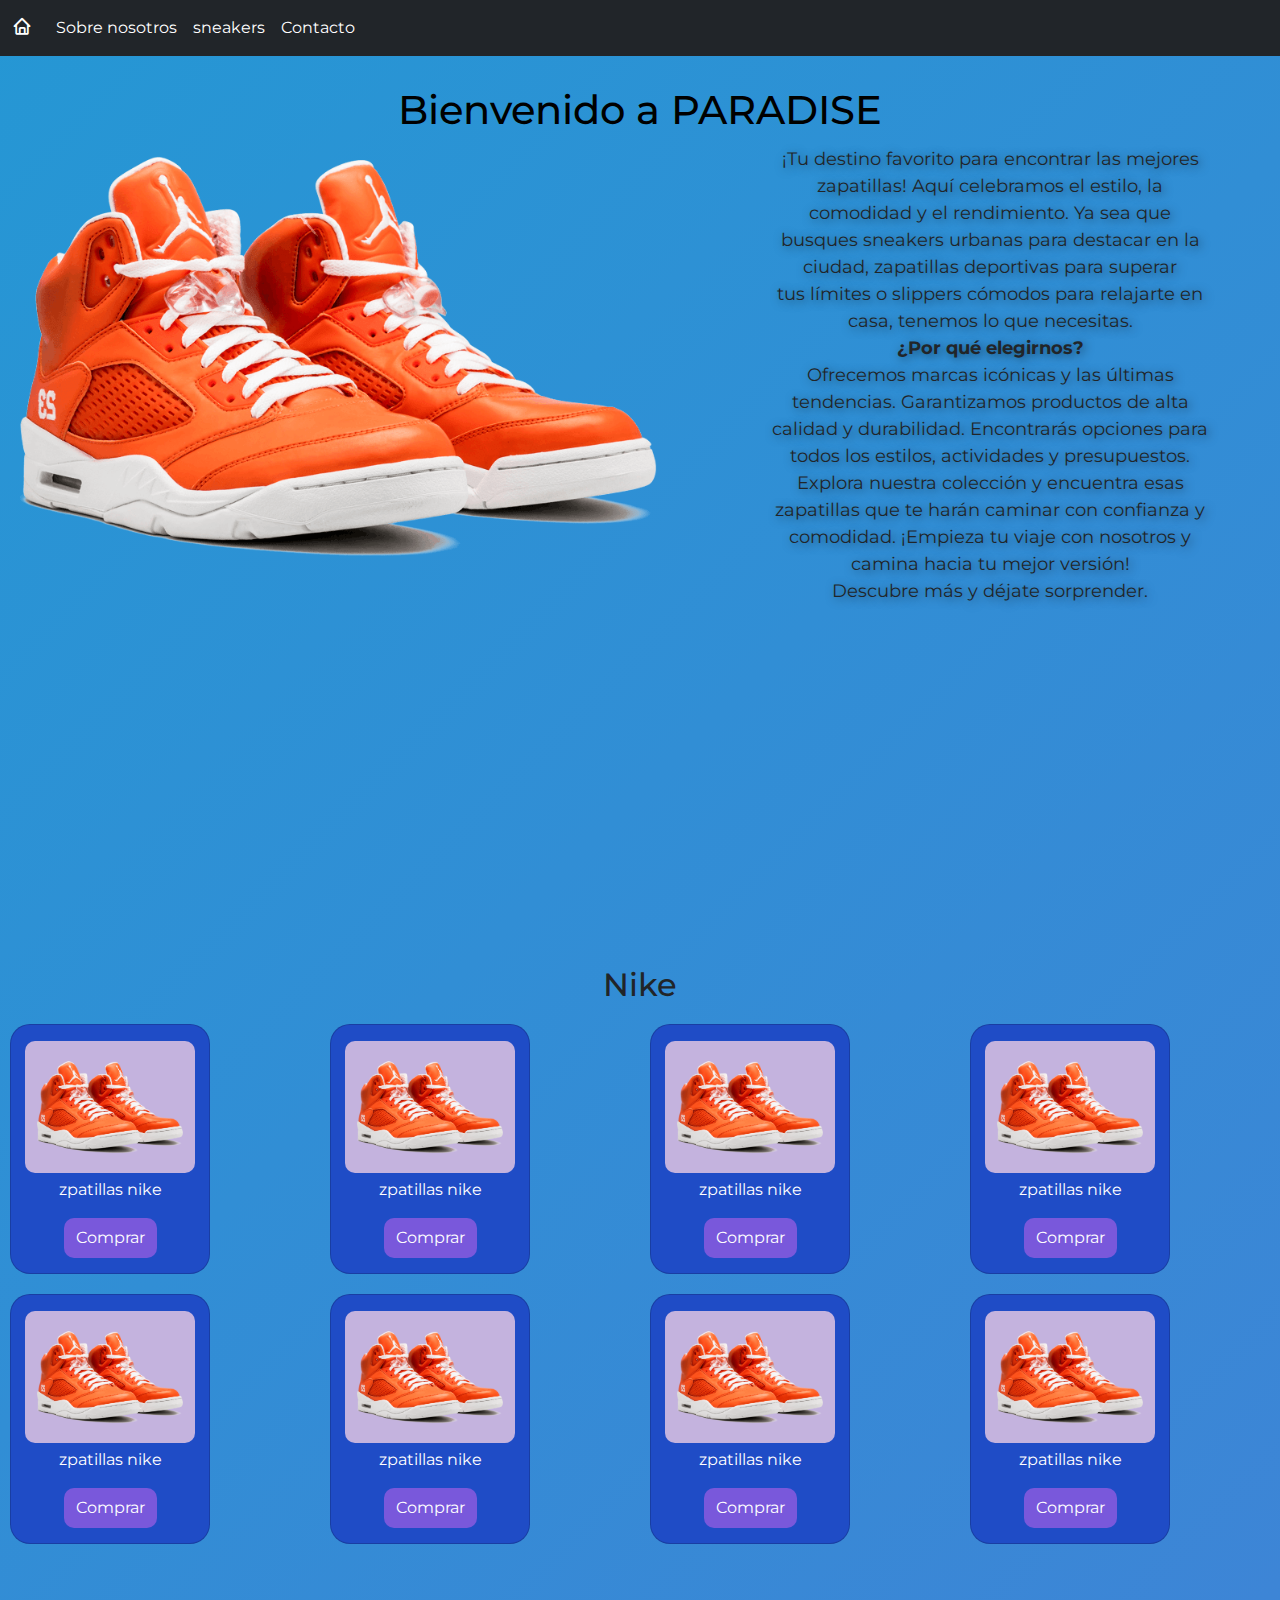
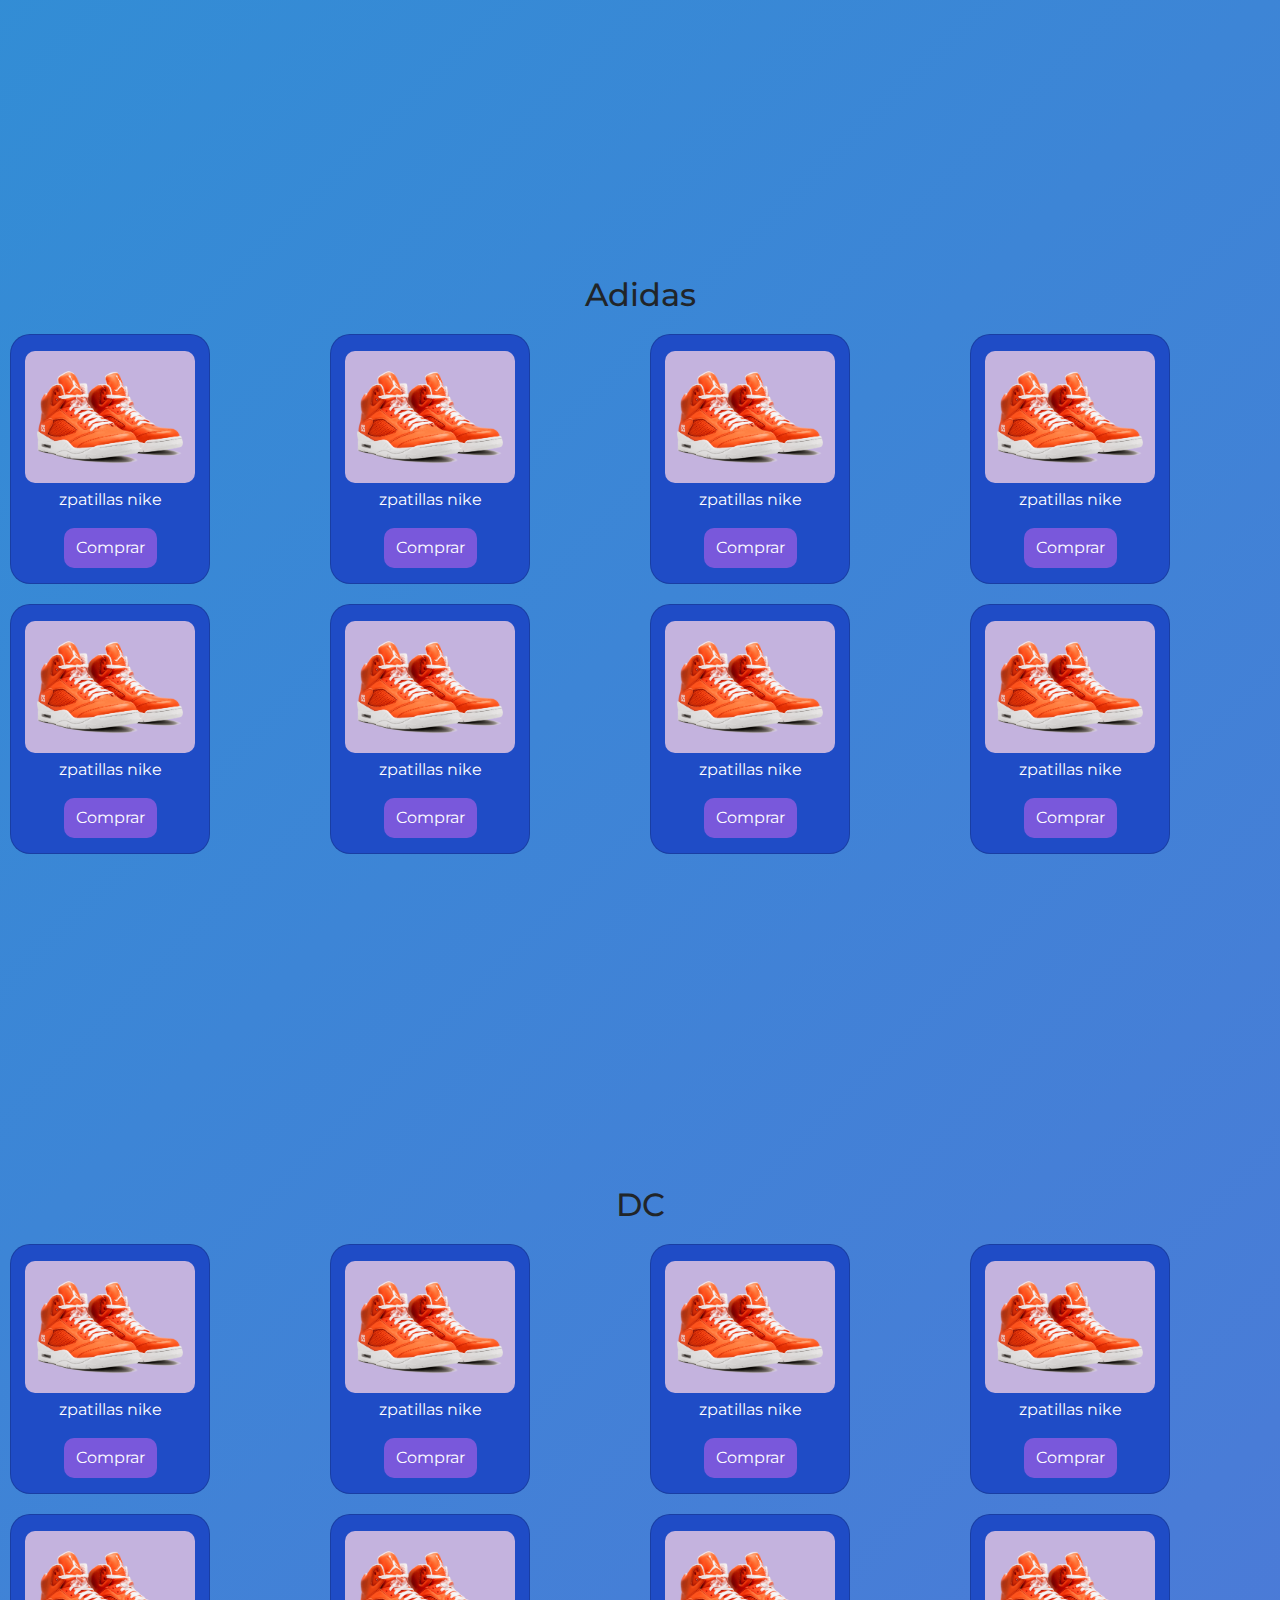
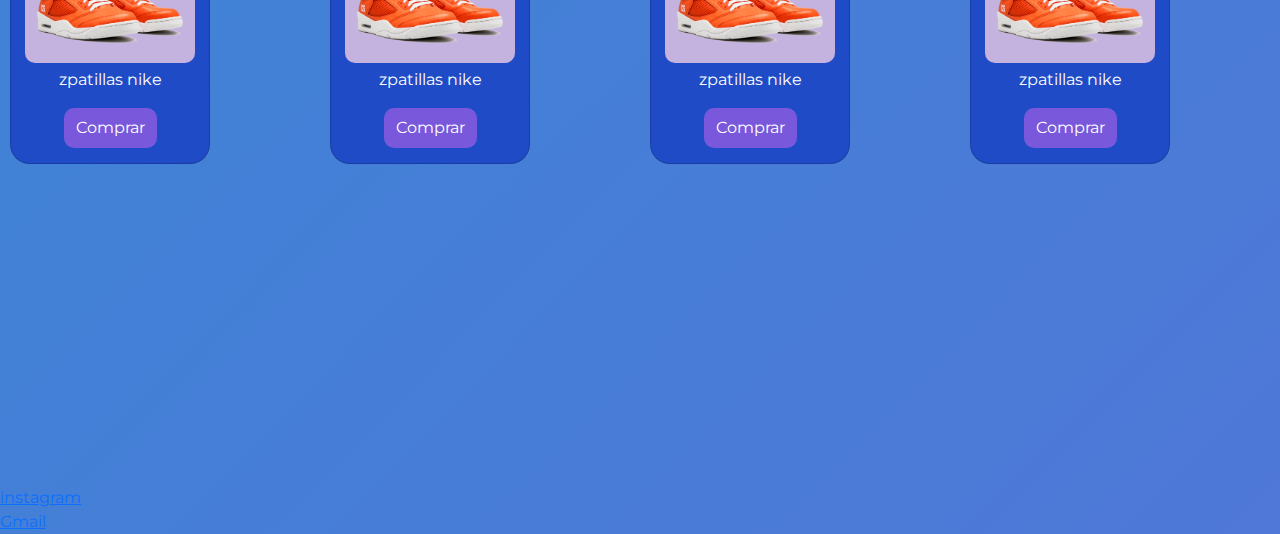
<file: index.html>
<!DOCTYPE html>
<html lang="en">

<head>
  <meta charset="UTF-8">
  <meta name="viewport" content="width=device-width, initial-scale=1.0">
  <!-- boxicons-->
  <link href='https://unpkg.com/boxicons@2.1.4/css/boxicons.min.css' rel='stylesheet'>

  <!--boostrap-->
  <link href="https://cdn.jsdelivr.net/npm/bootstrap@5.3.3/dist/css/bootstrap.min.css" rel="stylesheet"
    integrity="sha384-QWTKZyjpPEjISv5WaRU9OFeRpok6YctnYmDr5pNlyT2bRjXh0JMhjY6hW+ALEwIH" crossorigin="anonymous">
  <!--favicon-->
  <link rel="icon" href="assets/icons/favicon.ico" type="image/x-icon">

  <!--google fonts-->
  <link rel="preconnect" href="https://fonts.googleapis.com">
  <link rel="preconnect" href="https://fonts.gstatic.com" crossorigin>
  <link href="https://fonts.googleapis.com/css2?family=Montserrat:ital,wght@0,100..900;1,100..900&display=swap"
    rel="stylesheet">
  <!--css-->
  <link rel="stylesheet" href="css/style.css">
  <title>Paradise</title>
</head>

<body>
  <header>
    <nav class="navbar navbar-expand-lg bg-dark">
      <div class="container-fluid">
        <a class="navbar-brand text-white" href="#">
          <i class='bx bx-home' style='color:#ffffff'></i>
        </a>
        <button class="navbar-toggler bg-white " type="button" data-bs-toggle="collapse" data-bs-target="#navbarNav"
          aria-controls="navbarNav" aria-expanded="false" aria-label="Toggle navigation">
          <span class="navbar-toggler-icon "></span>
        </button>
        <div class="collapse navbar-collapse " id="navbarNav">
          <ul class="navbar-nav ">
            <li class="nav-item ">
              <a class="nav-link active text-white" aria-current="page" href="#">Sobre nosotros</a>
            </li>
            <li class="nav-item">
              <a class="nav-link text-white" href="#Proyectos">sneakers</a>
            </li>

            <li class="nav-item ">
              <a class="nav-link text-white " href="#contacto">Contacto</a>
            </li>

          </ul>
        </div>
      </div>
    </nav>
  </header>
  <main>

    <section class=" container">
      <h1>Bienvenido a PARADISE</h1>
      <div class="img">
        <img src="assets/img/sneakers.png" alt="sneakers" width="auto" height="400px">
      </div>
      <div class="p">


        <p>
          ¡Tu destino favorito para encontrar las mejores zapatillas! Aquí celebramos el estilo, la comodidad y el
          rendimiento. Ya sea que busques sneakers urbanas para destacar en la ciudad, zapatillas deportivas para
          superar
          <br>
          tus límites o slippers cómodos para relajarte en casa, tenemos lo que necesitas.
          <br>
          <strong> ¿Por qué elegirnos?</strong>
          <br>
          Ofrecemos marcas icónicas y las últimas tendencias.
          Garantizamos productos de alta calidad y durabilidad.
          Encontrarás opciones para todos los estilos, actividades y presupuestos. <br>
          Explora nuestra colección y encuentra esas zapatillas que te harán caminar con confianza y comodidad. ¡Empieza
          tu viaje con nosotros y camina hacia tu mejor versión!
          <br>
          Descubre más y déjate sorprender.
        </p>

      </div>
    </section>

    <section class="cont">
      <h2>Nike</h2>
      <div class="cont-grid">
        <div class="card"><img src="assets/img/sneakers.png" alt="">
          <p>zpatillas nike</p>
          <button>Comprar</button>
        </div>
        <div class="card"><img src="assets/img/sneakers.png" alt="">
          <p>zpatillas nike</p>
          <button>Comprar</button>
        </div>
        <div class="card"><img src="assets/img/sneakers.png" alt="">
          <p>zpatillas nike</p>
          <button>Comprar</button>
        </div>
        <div class="card"><img src="assets/img/sneakers.png" alt="">
          <p>zpatillas nike</p>
          <button>Comprar</button>
        </div>
        <div class="card"><img src="assets/img/sneakers.png" alt="">
          <p>zpatillas nike</p>
          <button>Comprar</button>
        </div>
        <div class="card"><img src="assets/img/sneakers.png" alt="">
          <p>zpatillas nike</p>
          <button>Comprar</button>
        </div>
        <div class="card"><img src="assets/img/sneakers.png" alt="">
          <p>zpatillas nike</p>
          <button>Comprar</button>
        </div>
        <div class="card"><img src="assets/img/sneakers.png" alt="">
          <p>zpatillas nike</p>
          <button>Comprar</button>
        </div>
      </div>
    </section>
    <section class="cont">
      <h2>Adidas</h2>
      <div class="cont-grid">
        <div class="card"><img src="assets/img/sneakers.png" alt="">
          <p>zpatillas nike</p>
          <button>Comprar</button>
        </div>
        <div class="card"><img src="assets/img/sneakers.png" alt="">
          <p>zpatillas nike</p>
          <button>Comprar</button>
        </div>
        <div class="card"><img src="assets/img/sneakers.png" alt="">
          <p>zpatillas nike</p>
          <button>Comprar</button>
        </div>
        <div class="card"><img src="assets/img/sneakers.png" alt="">
          <p>zpatillas nike</p>
          <button>Comprar</button>
        </div>
        <div class="card"><img src="assets/img/sneakers.png" alt="">
          <p>zpatillas nike</p>
          <button>Comprar</button>
        </div>
        <div class="card"><img src="assets/img/sneakers.png" alt="">
          <p>zpatillas nike</p>
          <button>Comprar</button>
        </div>
        <div class="card"><img src="assets/img/sneakers.png" alt="">
          <p>zpatillas nike</p>
          <button>Comprar</button>
        </div>
        <div class="card"><img src="assets/img/sneakers.png" alt="">
          <p>zpatillas nike</p>
          <button>Comprar</button>
        </div>
      </div>
    </section>
    <section class="cont">
      <h2>DC</h2>
      <div class="cont-grid">
        <div class="card"><img src="assets/img/sneakers.png" alt="">
          <p>zpatillas nike</p>
          <button>Comprar</button>
        </div>
        <div class="card"><img src="assets/img/sneakers.png" alt="">
          <p>zpatillas nike</p>
          <button>Comprar</button>
        </div>
        <div class="card"><img src="assets/img/sneakers.png" alt="">
          <p>zpatillas nike</p>
          <button>Comprar</button>
        </div>
        <div class="card"><img src="assets/img/sneakers.png" alt="">
          <p>zpatillas nike</p>
          <button>Comprar</button>
        </div>
        <div class="card"><img src="assets/img/sneakers.png" alt="">
          <p>zpatillas nike</p>
          <button>Comprar</button>
        </div>
        <div class="card"><img src="assets/img/sneakers.png" alt="">
          <p>zpatillas nike</p>
          <button>Comprar</button>
        </div>
        <div class="card"><img src="assets/img/sneakers.png" alt="">
          <p>zpatillas nike</p>
          <button>Comprar</button>
        </div>
        <div class="card"><img src="assets/img/sneakers.png" alt="">
          <p>zpatillas nike</p>
          <button>Comprar</button>
        </div>
      </div>
    </section>
  </main>
  <footer>
    <div><a href="">instagram</a></div>
    <div><a href="">Gmail</a></div>

  </footer>
  <!--js de boostrap-->
  <script src="https://cdn.jsdelivr.net/npm/bootstrap@5.3.3/dist/js/bootstrap.bundle.min.js"
    integrity="sha384-YvpcrYf0tY3lHB60NNkmXc5s9fDVZLESaAA55NDzOxhy9GkcIdslK1eN7N6jIeHz"
    crossorigin="anonymous"></script>
</body>

</html>
</file>
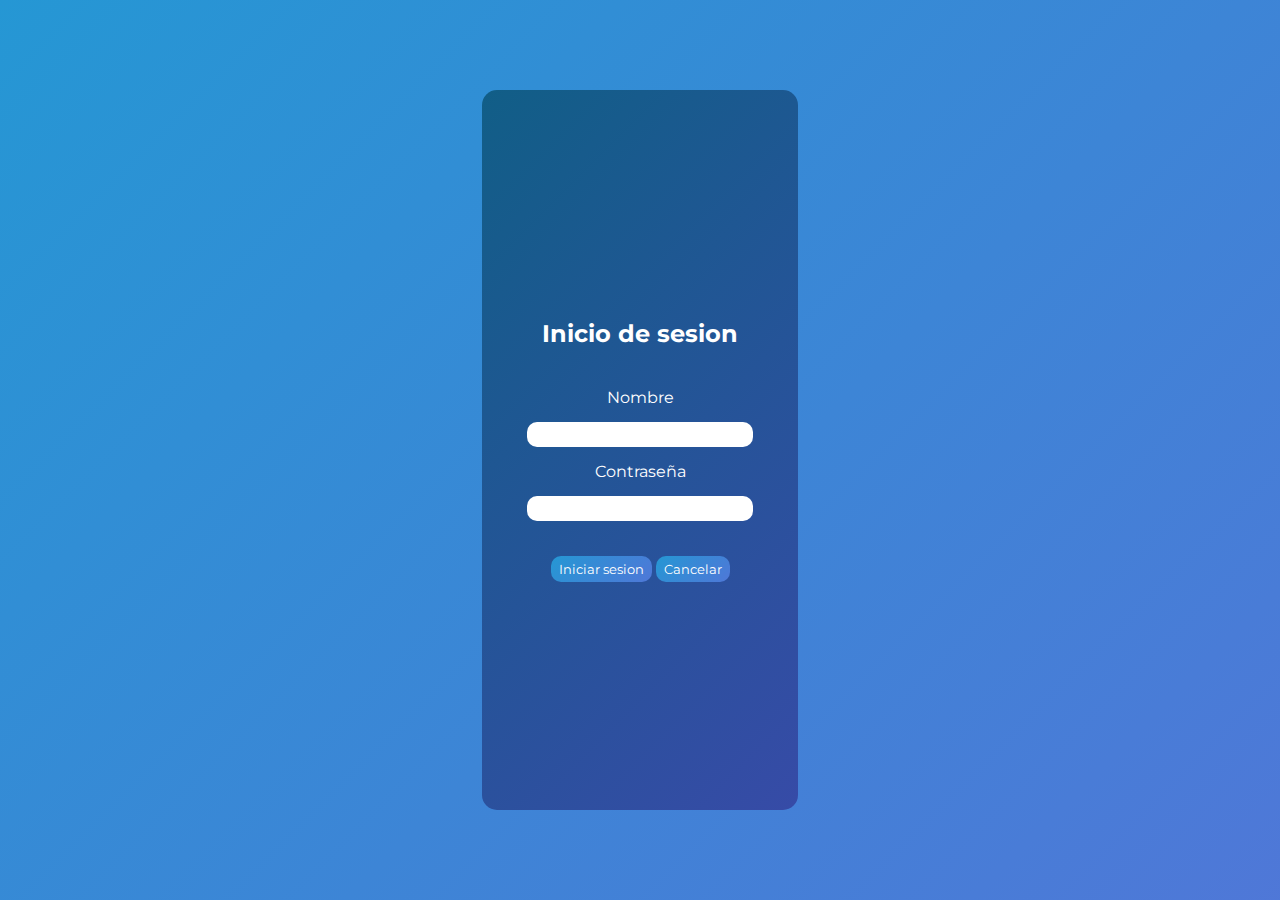
<file: contacto.html>
<!DOCTYPE html>
<html lang="en">

<head>
  <meta charset="UTF-8">
  <meta name="viewport" content="width=device-width, initial-scale=1.0">
  <link rel="stylesheet" href="css/validacion.css">
  <link rel="preconnect" href="https://fonts.googleapis.com">
  <link rel="preconnect" href="https://fonts.gstatic.com" crossorigin>
  <link href="https://fonts.googleapis.com/css2?family=Montserrat:ital,wght@0,100..900;1,100..900&display=swap"
    rel="stylesheet">
  <title>Paradise</title>
</head>

<body>
  <form class="container" action="">
    <div>
      <h2>Inicio de sesion</h2>
      <div>
        <label for="">Nombre</label>
        <input id="input-1" type="text">
      </div>
      <div>
        <label for="">Contraseña</label>
        <input id="input-2" type="password">
      </div>
      <div class="btn">
        <button>Iniciar sesion</button>

        <button id="btn-2">Cancelar</button>
      </div>
      <div></div>
      <div></div>
    </div>
  </form>
  <script src="js/validaciones.js"></script>
</body>

</html>
</file>
<file: css/style.css>
* {
  margin: 0;
  padding: 0;
  box-sizing: border-box;
  font-family: "Montserrat", serif;
}

body {
  margin: 0;


  justify-content: center;
  align-items: center;
  background: linear-gradient(135deg, #2597d4, #7958db, #4791ff);
  background-size: 400% 400%;
  animation: gradientAnimation 10s ease infinite;
}

@keyframes gradientAnimation {
  0% {
    background-position: 0% 50%;
  }

  50% {
    background-position: 100% 50%;
  }

  100% {
    background-position: 0% 50%;
  }
}

h1 {
  padding-top: 30px;
  text-align: center;
  color: aliceblue;
}

section {
  height: 100vh
}


.banner {
  background-image: url(../assets/img/fondoBanner.jpg);
  background-size: contain;
  background-position: center;
}

.banner p {
  color: aliceblue;
  margin: 30px;
  padding-bottom: 50px;
}

.container {
  position: relative;
}

.container h1 {
  color: black;
}

.img {
  position: absolute;
  top: 100px;
  left: -50px;
}

.p {
  margin: 0;
  position: absolute;
  top: 90px;
  left: 700px;
  text-align: center;
  font-size: 18px;
  text-shadow: 2px 2px 10px rgba(0, 0, 0, 0.5);
}

.cont-grid {
  display: grid;
  grid-template-columns: repeat(auto-fit, minmax(300px, 1fr));

}

.cont h2 {
  text-align: center;
  margin: 10px;
}

.card img {

  width: 170px;
  padding: 20px 12px;
  background-color: rgb(196, 179, 222);
  border-radius: 10px;

}

.card p {
  margin-top: 5px;
  color: white
}

.card button {
  border: none;
  border-radius: 10px;
  padding: 8px 12px;
  background-color: #7958db;
  color: white;
}

.card button:hover {
  cursor: pointer;
}

.card {
  display: flex;
  justify-content: center;
  align-items: center;
  margin: 10px;
  height: 250px;
  width: 200px;
  background-color: #1f4cc6;
  border-radius: 20px
}
</file>
<file: css/validacion.css>
* {
  margin: 0;
  padding: 0;
  box-sizing: border-box;
  font-family: "Montserrat", serif;

}

h2 {
  color: white;
}

body {

  height: 100vh;
  display: flex;
  justify-content: center;
  align-items: center;
  text-align: center;
  background: linear-gradient(135deg, #2597d4, #7958db, #4791ff);
  background-size: 400% 400%;
  animation: gradientAnimation2 10s ease infinite;
}

@keyframes gradientAnimation2 {
  0% {
    background-position: 0% 50%;
  }

  50% {
    background-position: 100% 50%;
  }

  100% {
    background-position: 0% 50%;
  }
}


.container {
  display: flex;
  justify-content: center;
  align-items: center;
  text-align: center;
  flex-direction: column;
  background-color: aqua;
  padding: 30px;
  height: 80%;
  width: auto;
  border-radius: 15px;
  background: linear-gradient(135deg, #115e87, #5c38c7, #1e5ebe);
  background-size: 400% 400%;
  animation: gradientAnimation2 10s ease infinite;
}

@keyframes gradientAnimation2 {
  0% {
    background-position: 0% 50%;
  }

  50% {
    background-position: 100% 50%;
  }

  100% {
    background-position: 0% 50%;
  }
}

.container h2 {
  margin-bottom: 40px;
}

.container input {
  margin: 15px;
  display: block;
  padding: 3px;
  border-radius: 10px;
  border: none;
  font-size: medium;
}

label {
  color: white;
}



.btn button {
  margin-top: 20px;
  border: none;
  color: white;
  padding: 5px 8px;
  border-radius: 10px;
  background: linear-gradient(135deg, #2597d4, #7958db, #4791ff);
  background-size: 400% 400%;
  animation: gradientAnimation2 10s ease infinite;
}

@keyframes gradientAnimation2 {
  0% {
    background-position: 0% 50%;
  }

  50% {
    background-position: 100% 50%;
  }

  100% {
    background-position: 0% 50%;
  }
}

.btn button:hover {
  cursor: pointer;
}
</file>
